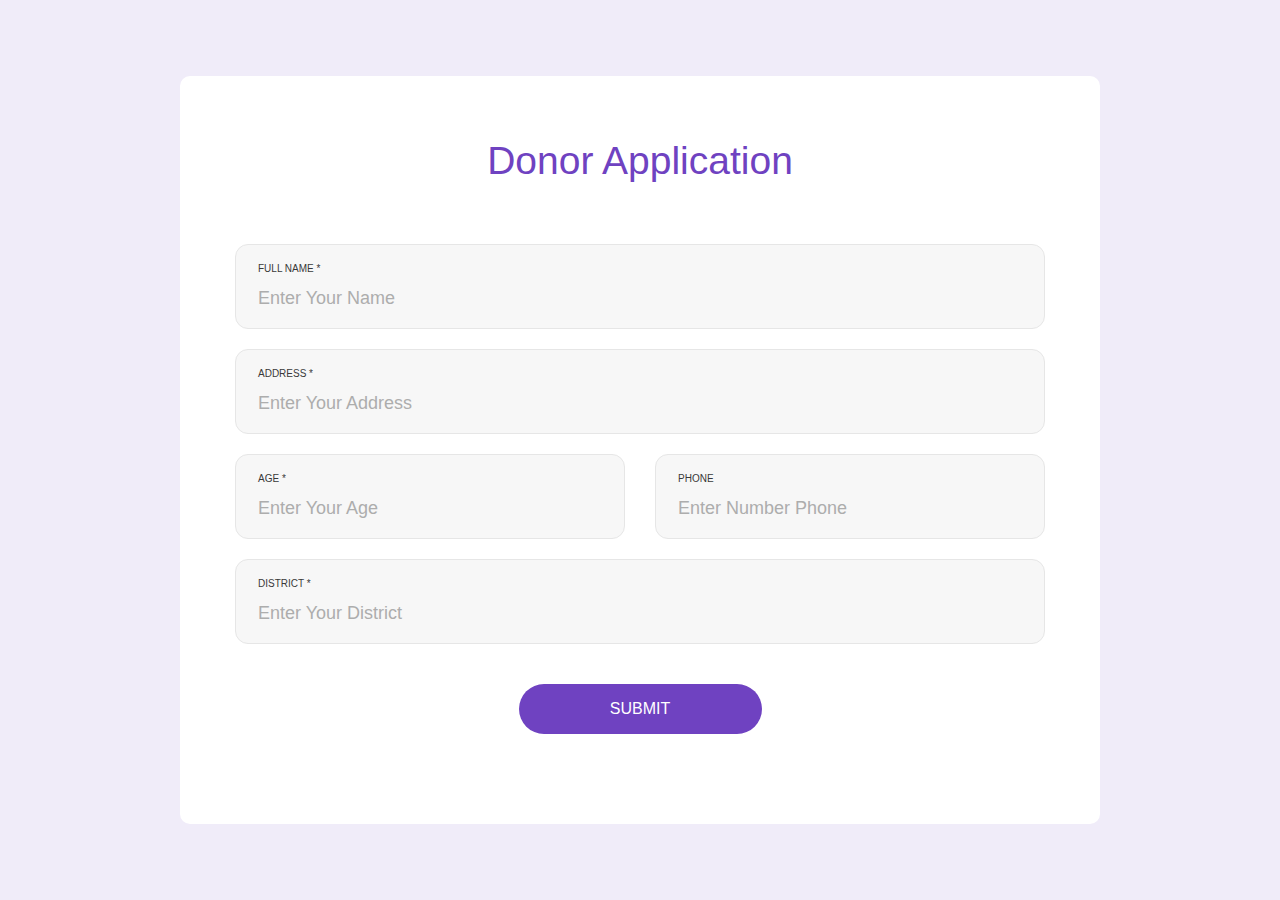
<file: DonorApplication/index.html>
<!DOCTYPE html>
<html lang="en">

<head>
	<title>Donor Application</title>
	<meta charset="UTF-8">
	<meta name="viewport" content="width=device-width, initial-scale=1">
	<link rel="stylesheet" href="https://maxcdn.bootstrapcdn.com/bootstrap/4.0.0/css/bootstrap.min.css" integrity="sha384-Gn5384xqQ1aoWXA+058RXPxPg6fy4IWvTNh0E263XmFcJlSAwiGgFAW/dAiS6JXm" crossorigin="anonymous">
	<link rel="stylesheet" type="text/css" href="css/DonorApplication.css">
</head>
<body>


	<div class="container-contact100">
		<div class="wrap-contact100">
			<form class="contact100-form validate-form">
				<span class="contact100-form-title">
					Donor Application
				</span>

				<div class="wrap-input100 validate-input bg1" data-validate="Please Type Your Name">
					<span class="label-input100">FULL NAME *</span>
					<input class="input100" type="text" name="name" placeholder="Enter Your Name">
				</div>

				<div class="wrap-input100 validate-input bg1" data-validate="Please Type Your Address">
					<span class="label-input100">Address *</span>
					<input class="input100" type="text" name="address" placeholder="Enter Your Address">
				</div>

				<div class="wrap-input100 validate-input bg1 rs1-wrap-input100" data-validate = "Enter Your Age">
					<span class="label-input100">Age *</span>
					<input class="input100" type="number" name="age" placeholder="Enter Your Age ">
				</div>

				<div class="wrap-input100 bg1 rs1-wrap-input100">
					<span class="label-input100">Phone</span>
					<input class="input100" type="text" name="phone" placeholder="Enter Number Phone">
				</div>

				<div class="wrap-input100 validate-input bg1" data-validate = "Enter Your Occupation">
					<span class="label-input100">District *</span>
					<input class="input100" type="text" name="district" placeholder="Enter Your District">
				</div>

			

				<div class="container-contact100-form-btn  rs1-wrap-input100">
					<button class="contact100-form-btn">
						<span>
							Submit
							<i class="fa fa-long-arrow-right m-l-7" aria-hidden="true"></i>
						</span>
					</button>
				</div>

			</form>
		</div>
	</div>

</body>
</html>
</file>
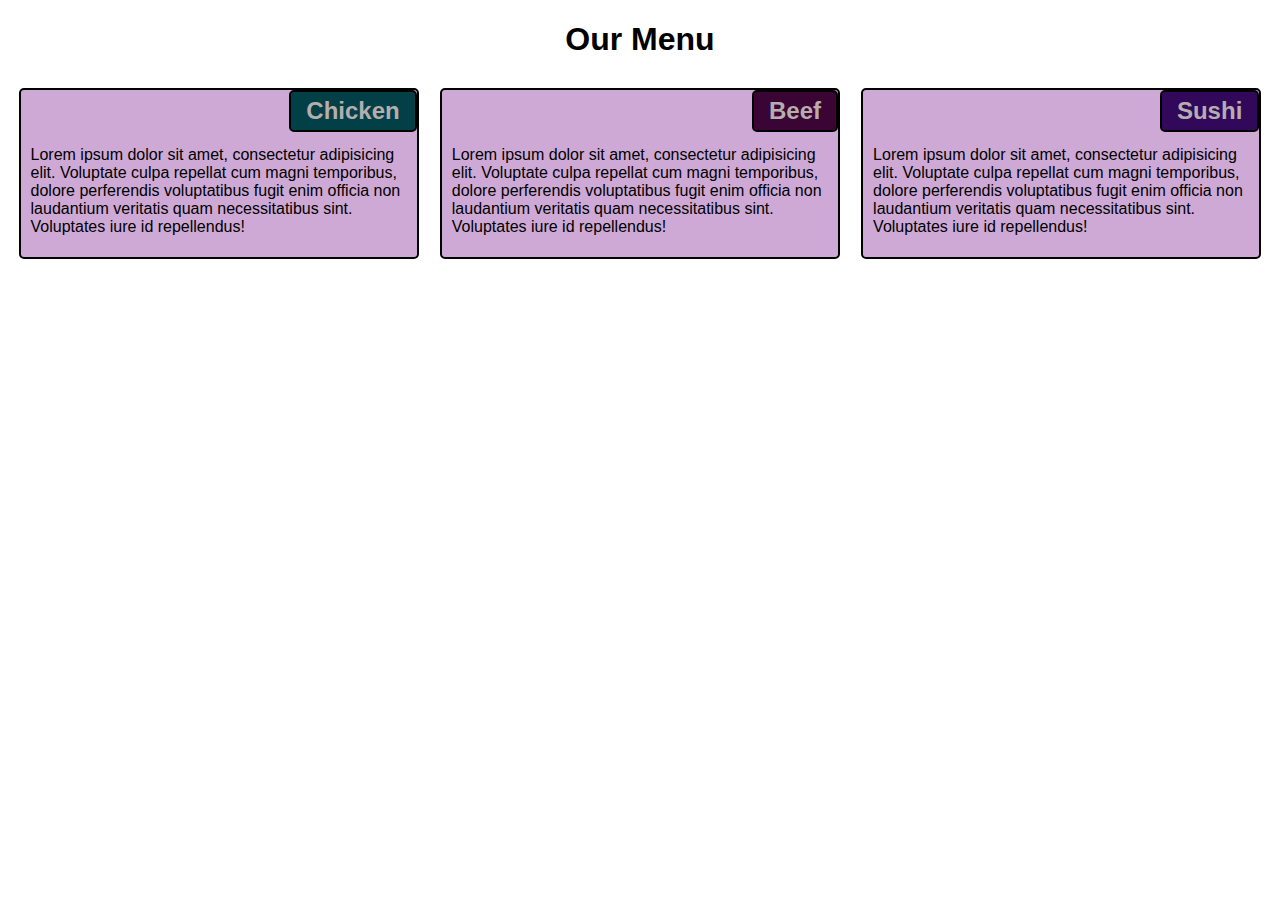
<file: module2-solution/index.html>
<!DOCTYPE html>
<html lang="en">
<head>
    <meta charset="UTF-8">
    <meta http-equiv="X-UA-Compatible" content="IE=edge">
    <meta name="viewport" content="width=device-width, initial-scale=1.0">
    <title>Assignment Solution for Module 2</title>
    <link rel="stylesheet" href="css/styles.css">
</head>
<body>

    <h1>Our Menu</h1>

    <div class="col-lg-4 col-md-1 col-sm">
        <div class="container">
            <h2 id="chicken"> Chicken</h2>
            <p>Lorem ipsum dolor sit amet, consectetur adipisicing elit. Voluptate culpa repellat cum magni temporibus, dolore perferendis voluptatibus fugit enim officia non laudantium veritatis quam necessitatibus sint. Voluptates iure id repellendus!</p>
        </div>
        
    </div> <!-- container -->
    <div class="col-lg-4 col-md-1 col-sm">
        <div class="container">
            <h2 id="beef">Beef</h2>
            <p>Lorem ipsum dolor sit amet, consectetur adipisicing elit. Voluptate culpa repellat cum magni temporibus, dolore perferendis voluptatibus fugit enim officia non laudantium veritatis quam necessitatibus sint. Voluptates iure id repellendus!</p>
        </div> <!-- container -->
    </div>
    
    <div class="col-lg-4 col-md-2 col-sm">
        <div class="container" id="cont3">
            <h2 id="sushi">Sushi</h2>
            <p>Lorem ipsum dolor sit amet, consectetur adipisicing elit. Voluptate culpa repellat cum magni temporibus, dolore perferendis voluptatibus fugit enim officia non laudantium veritatis quam necessitatibus sint. Voluptates iure id repellendus!</p>
        </div> <!-- container -->

    </div>
    
    
</body>
</html>
</file>
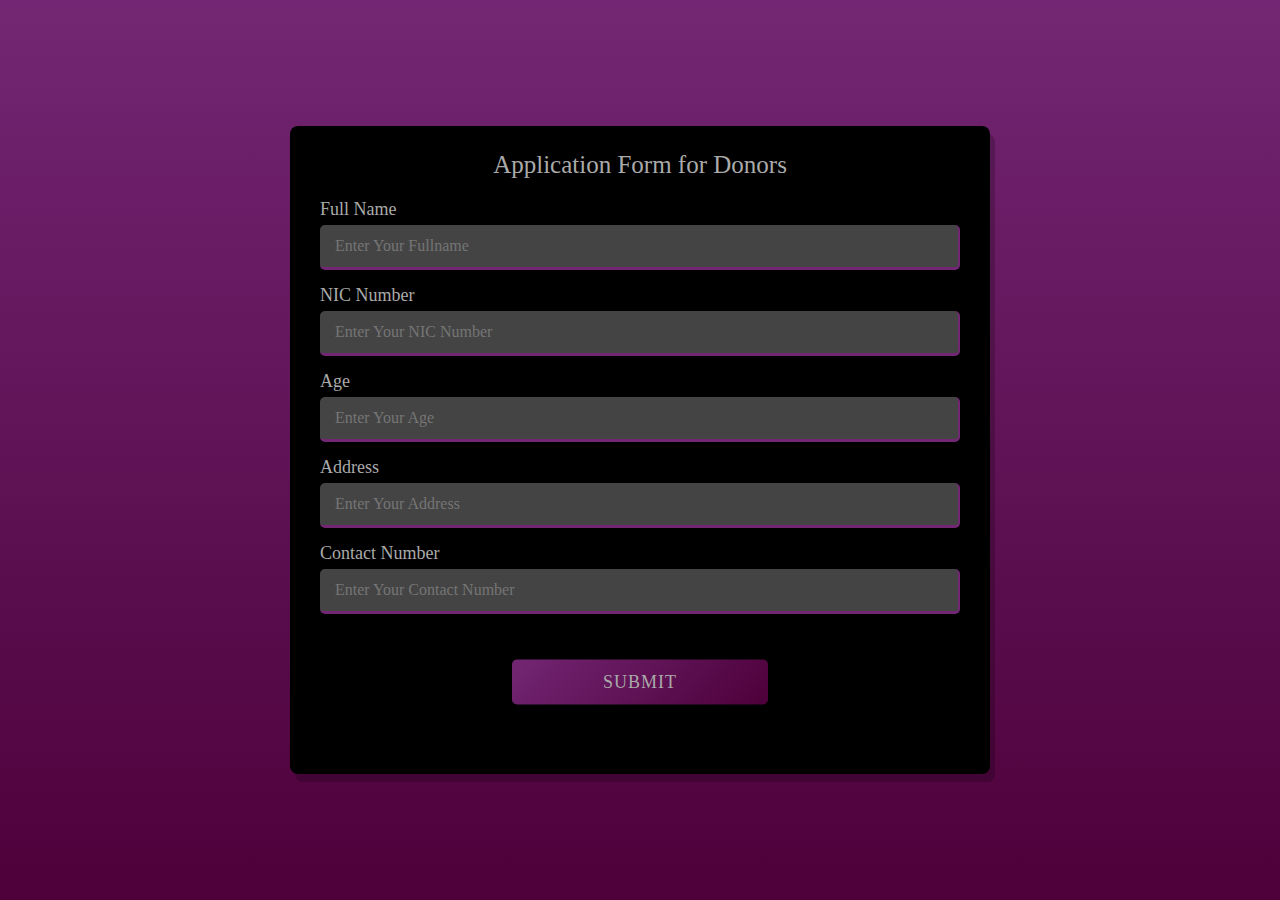
<file: site/index.html>
<!DOCTYPE html>
<html lang="en">
<head>
    <meta charset="UTF-8">
    <meta http-equiv="X-UA-Compatible" content="IE=edge">
    <meta name="viewport" content="width=device-width, initial-scale=1.0">
    <title>Application Form for Donors</title>
    <link rel="stylesheet" type="text/css" href="css/page9_c.css">
</head>
<body>
    <div class="container">
        <div class="title">Application Form for Donors</div><!-- title -->
        <form action="#">
            <div class="donor-details">
                
                <div class="input-box">
                    <span class="detail">Full Name</span>
                    <input type="text" placeholder="Enter Your Fullname" required>
                </div><!-- input-box -->

                <div class="input-box">
                    <span class="detail">NIC Number</span>
                    <input type="text" placeholder="Enter Your NIC Number" required>
                </div><!-- input-box -->

                <div class="input-box">
                    <span class="detail">Age</span>
                    <input type="number" placeholder="Enter Your Age" required>
                </div><!-- input-box -->

                <div class="input-box">
                    <span class="detail">Address</span>
                    <input type="address" placeholder="Enter Your Address" required>
                </div><!-- input-box -->

                <div class="input-box">
                    <span class="detail">Contact Number</span>
                    <input type="tel" placeholder="Enter Your Contact Number" required>
                </div><!-- input-box -->

            </div><!-- donor-details -->

            <div class="button">
                <input type="submit" value="Submit">
            </div><!-- button -->
        </form>
    
    </div><!-- container -->
</body>
</html>
</file>
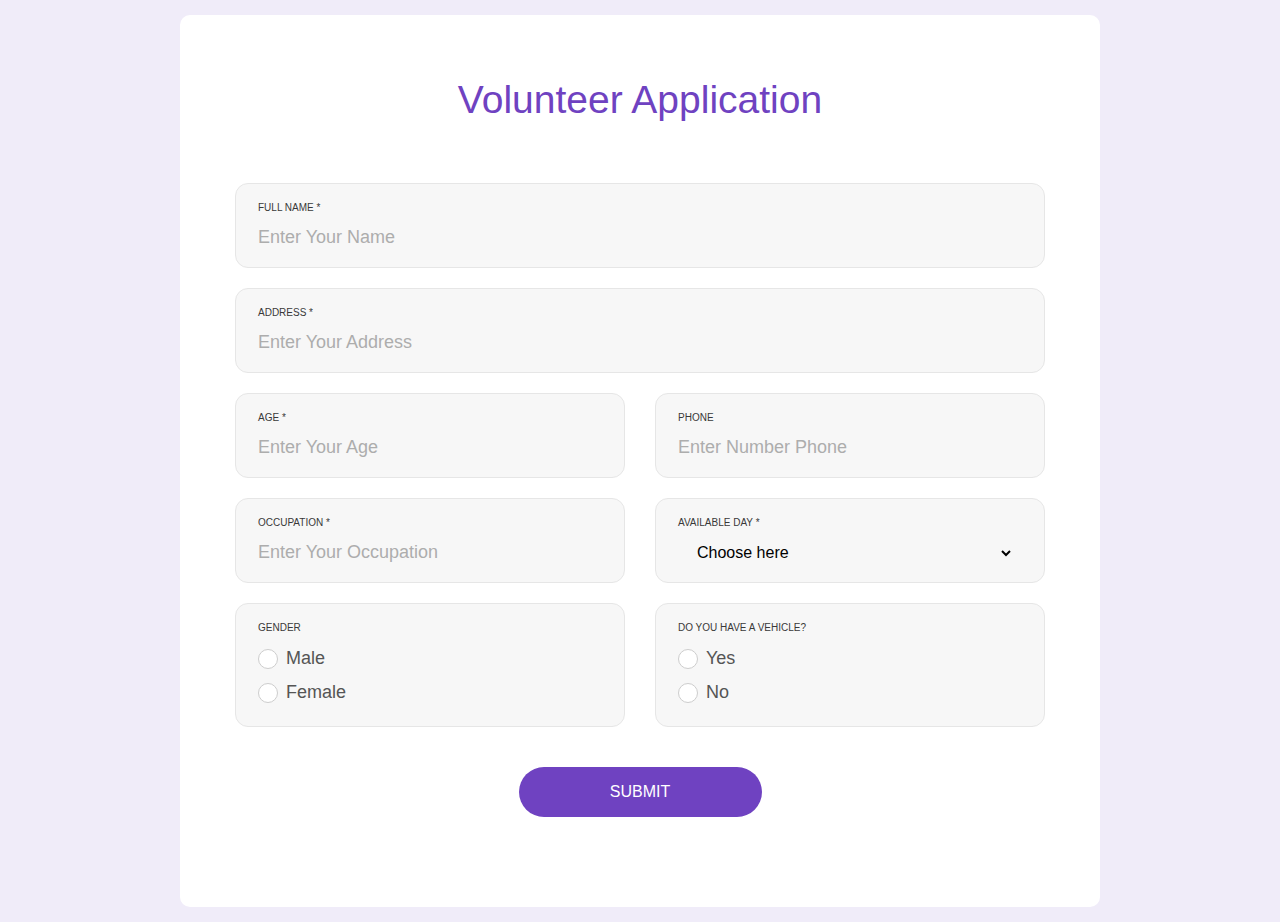
<file: VolunteerApplication/index.html>
<!DOCTYPE html>
<html lang="en">

<head>
	<title>Volunteer Application</title>
	<meta charset="UTF-8">
	<meta name="viewport" content="width=device-width, initial-scale=1">
	<link rel="stylesheet" href="https://maxcdn.bootstrapcdn.com/bootstrap/4.0.0/css/bootstrap.min.css" integrity="sha384-Gn5384xqQ1aoWXA+058RXPxPg6fy4IWvTNh0E263XmFcJlSAwiGgFAW/dAiS6JXm" crossorigin="anonymous">
	<link rel="stylesheet" type="text/css" href="css/VolunteerApplication.css">
</head>
<body>


	<div class="container-contact100">
		<div class="wrap-contact100">
			<form class="contact100-form validate-form">
				<span class="contact100-form-title">
					Volunteer Application
				</span>

				<div class="wrap-input100 validate-input bg1" data-validate="Please Type Your Name">
					<span class="label-input100">FULL NAME *</span>
					<input class="input100" type="text" name="name" placeholder="Enter Your Name">
				</div>

				<div class="wrap-input100 validate-input bg1" data-validate="Please Type Your Address">
					<span class="label-input100">Address *</span>
					<input class="input100" type="text" name="address" placeholder="Enter Your Address">
				</div>

				<div class="wrap-input100 validate-input bg1 rs1-wrap-input100" data-validate = "Enter Your Age">
					<span class="label-input100">Age *</span>
					<input class="input100" type="number" name="age" placeholder="Enter Your Age ">
				</div>

				<div class="wrap-input100 bg1 rs1-wrap-input100">
					<span class="label-input100">Phone</span>
					<input class="input100" type="text" name="phone" placeholder="Enter Number Phone">
				</div>

				<div class="wrap-input100 validate-input bg1 rs1-wrap-input100" data-validate = "Enter Your Occupation">
					<span class="label-input100">Occupation *</span>
					<input class="input100" type="text" name="age" placeholder="Enter Your Occupation">
				</div>

				<div class="wrap-input100 input100-select bg1 rs1-wrap-input100">
					<span class="label-input100">Available Day *</span>
					<div>
						<select id="day" name="availabe_day">
							<option selected disabled hidden>Choose here</option>
							<option value="sunday">Sunday</option>
							<option value="monday">Monday</option>
							<option value="tuesday">Tuesday</option>
							<option value="wednesday">Wednesday</option>
							<option value="thursday">Thursday</option>
							<option value="friday">Friday</option>
							<option value="saturday">Saturday</option>
						</select>
						<div class="dropDownSelect2"></div>
					</div>
				</div>

				<div class="wrap-input100 validate-input bg1 rs1-wrap-input100">
					<div class="wrap-contact100-form-radio" style="padding: 0">
						<span class="label-input100">Gender</span>

						<div class="contact100-form-radio m-t-15" style="padding-top: 10px;">
							<input class="input-radio100" id="radio1" type="radio" name="gender" value="male">
							<label class="label-radio100" for="radio1">
								Male
							</label>
						</div>

						<div class="contact100-form-radio">
							<input class="input-radio100" id="radio2" type="radio" name="gender" value="female">
							<label class="label-radio100" for="radio2">
								Female
							</label>
						</div>
					</div>
				</div>

				<div class="wrap-input100 validate-input bg1 rs1-wrap-input100">
					<div class="wrap-contact100-form-radio" style="padding: 0;">
						<span class="label-input100">Do you have a vehicle?</span>

						<div class="contact100-form-radio m-t-15" style="padding-top: 10px;">
							<input class="input-radio100" id="radio3" type="radio" name="have-vehicle" value="yes">
							<label class="label-radio100" for="radio3" >
								Yes
							</label>
						</div>

						<div class="contact100-form-radio">
							<input class="input-radio100" id="radio4" type="radio" name="have-vehicle" value="no">
							<label class="label-radio100" for="radio4">
								No
							</label>
						</div>
					</div>
				</div>

				<div class="container-contact100-form-btn  rs1-wrap-input100">
					<button class="contact100-form-btn">
						<span>
							Submit
							<i class="fa fa-long-arrow-right m-l-7" aria-hidden="true"></i>
						</span>
					</button>
				</div>

			</form>
		</div>
	</div>

</body>
</html>
</file>
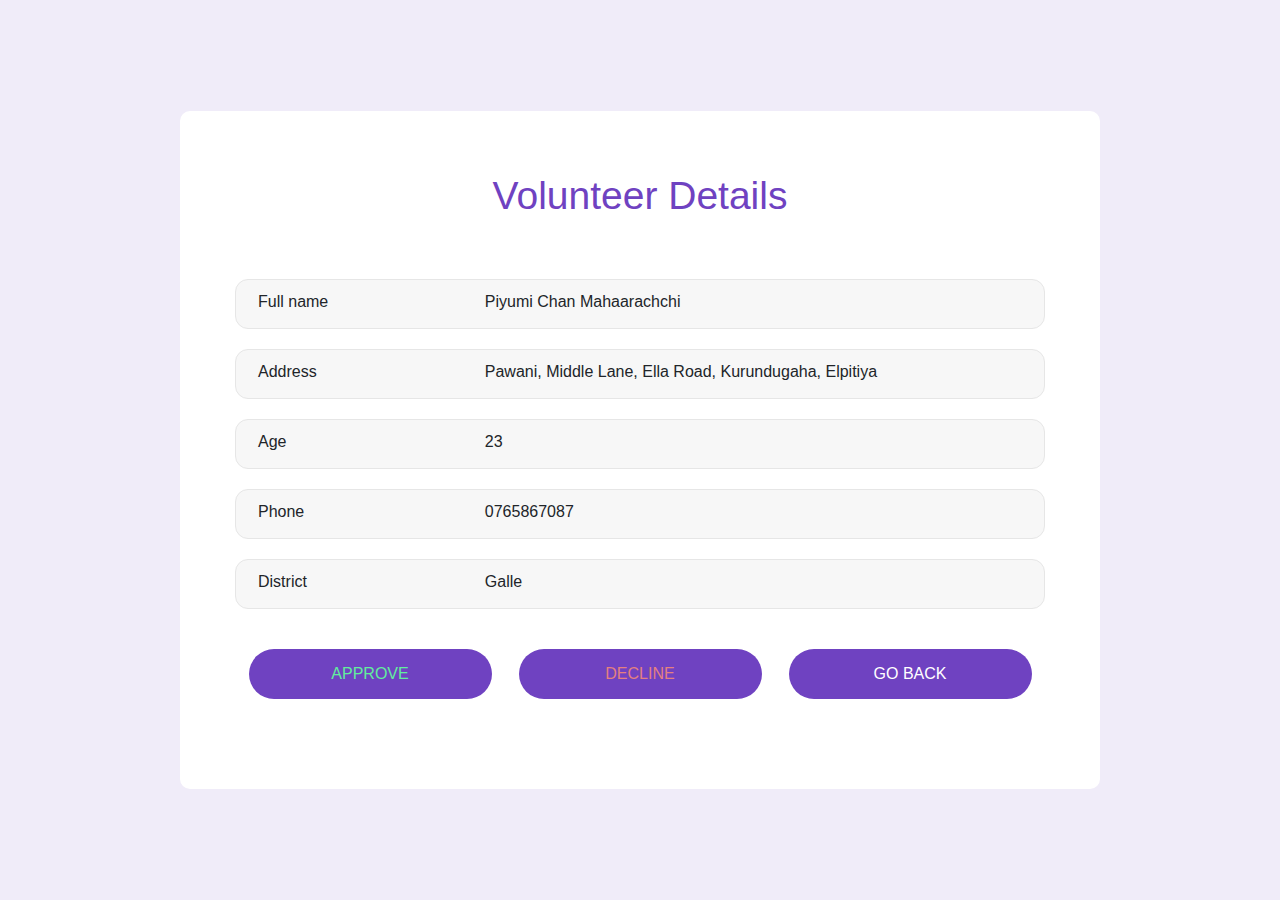
<file: VolunteerDetails/index.html>
<!DOCTYPE html>
<html lang="en">

<head>
	<title>Volunteer Details</title>
	<meta charset="UTF-8">
	<meta name="viewport" content="width=device-width, initial-scale=1">
	<link rel="stylesheet" href="https://maxcdn.bootstrapcdn.com/bootstrap/4.0.0/css/bootstrap.min.css" integrity="sha384-Gn5384xqQ1aoWXA+058RXPxPg6fy4IWvTNh0E263XmFcJlSAwiGgFAW/dAiS6JXm" crossorigin="anonymous">
	<link rel="stylesheet" type="text/css" href="css/VolunteerDetails.css">
</head>
<body>


	<div class="container-contact100">
		<div class="wrap-contact100">
			<form class="contact100-form validate-form">
				<span class="contact100-form-title">
					Volunteer Details
				</span>

				<div class="wrap-input100 bg1">
					<span class="detail">Full name</span>
					<label for="name">Piyumi Chan Mahaarachchi</label>
				</div>

				<div class="wrap-input100 bg1">
					<span class="detail">Address</span>
					<label for="address">Pawani, Middle Lane, Ella Road, Kurundugaha, Elpitiya</label>
				</div>

				<div class="wrap-input100 bg1">
					<span class="detail">Age</span>
					<label for="age">23</label>
				</div>

				<div class="wrap-input100 bg1 ">
					<span class="detail">Phone</span>
					<label for="mobile">0765867087</label>
				</div>

				<div class="wrap-input100 bg1">
					<span class="detail">District</span>
					<label for="district">Galle</label>
				</div>

			

				<div class="container-contact100-form-btn  rs1-wrap-input100">
					<button class="contact100-form-btn">
						<span style="color: rgb(98, 238, 157);">
							Approve
						</span>
					</button>
				</div>

				<div class="container-contact100-form-btn  rs1-wrap-input100">
					<button class="contact100-form-btn">
						<span style="color: rgb(228, 128, 128);">
							Decline
							
						</span>
					</button>
				</div>

				<div class="container-contact100-form-btn  rs1-wrap-input100">
					<button class="contact100-form-btn">
						<span>
							Go back
						</span>
					</button>
				</div>

			</form>
		</div>
	</div>

</body>
</html>
</file>
<file: DonorApplication/css/DonorApplication.css>
* {
	margin: 0px; 
	padding: 0px; 
	box-sizing: border-box;
    font-family: "Mulish", -apple-system, BlinkMacSystemFont, "Segoe UI", Roboto, "Helvetica Neue", Arial, "Noto Sans", sans-serif, "Apple Color Emoji", "Segoe UI Emoji", "Segoe UI Symbol", "Noto Color Emoji";
}

body, html {
	height: 100%;
    font-family: "Mulish", -apple-system, BlinkMacSystemFont, "Segoe UI", Roboto, "Helvetica Neue", Arial, "Noto Sans", sans-serif, "Apple Color Emoji", "Segoe UI Emoji", "Segoe UI Symbol", "Noto Color Emoji";
}

h1,h2,h3,h4,h5,h6 {
	margin: 0px;
}

p {
    font-family: "Mulish", -apple-system, BlinkMacSystemFont, "Segoe UI", Roboto, "Helvetica Neue", Arial, "Noto Sans", sans-serif, "Apple Color Emoji", "Segoe UI Emoji", "Segoe UI Symbol", "Noto Color Emoji";
	font-size: 14px;
	line-height: 1.7;
	color: #666666;
	margin: 0px;
}


input {
	outline: none;
	border: none;
}

input::-webkit-input-placeholder { color: #adadad;}
input:-moz-placeholder { color: #adadad;}
input::-moz-placeholder { color: #adadad;}
input:-ms-input-placeholder { color: #adadad;}


button {
	outline: none !important;
	border: none;
	background: transparent;
}

button:hover {
	cursor: pointer;
}

iframe {
	border: none !important;
}


/*---------------------------------------------*/
.container {
	max-width: 1200px;
}

.bg1 {background-color: #f7f7f7;}


.container-contact100 {
  width: 100%;  
  min-height: 100vh;
  display: -webkit-box;
  display: -webkit-flex;
  display: -moz-box;
  display: -ms-flexbox;
  display: flex;
  flex-wrap: wrap;
  justify-content: center;
  align-items: center;
  padding: 15px;
  /* background: #e6e6e6; */
  background: rgba(111, 66, 193, 0.1)
  
}

.wrap-contact100 {
  width: 920px;
  background: #fff;
  border-radius: 10px;
  overflow: hidden;
  padding: 62px 55px 90px 55px;
}


.contact100-form {
  width: 100%;
  display: -webkit-box;
  display: -webkit-flex;
  display: -moz-box;
  display: -ms-flexbox;
  display: flex;
  flex-wrap: wrap;
  justify-content: space-between;
}

.contact100-form-title {
  display: block;
  width: 100%;
  font-family: "Mulish", -apple-system, BlinkMacSystemFont, "Segoe UI", Roboto, "Helvetica Neue", Arial, "Noto Sans", sans-serif, "Apple Color Emoji", "Segoe UI Emoji", "Segoe UI Symbol", "Noto Color Emoji";
  font-size: 39px;
  /* color: #333333; */
  color: #6f42c1;
  line-height: 1.2;
  text-align: center;
  padding-bottom: 59px;
}


.wrap-input100 {
  width: 100%;
  position: relative;
  border: 1px solid #e6e6e6;
  border-radius: 13px;
  padding: 10px 30px 9px 22px;
  margin-bottom: 20px;
}

.rs1-wrap-input100 {
  width: calc((100% - 30px) / 2);
}

.label-input100 {
  font-family: "Mulish", -apple-system, BlinkMacSystemFont, "Segoe UI", Roboto, "Helvetica Neue", Arial, "Noto Sans", sans-serif, "Apple Color Emoji", "Segoe UI Emoji", "Segoe UI Symbol", "Noto Color Emoji";
  font-size: 10px;
  color: #393939;
  line-height: 1.5;
  text-transform: uppercase;
}

.input100 {
  display: block;
  width: 100%;
  background: transparent;
  font-family: "Mulish", -apple-system, BlinkMacSystemFont, "Segoe UI", Roboto, "Helvetica Neue", Arial, "Noto Sans", sans-serif, "Apple Color Emoji", "Segoe UI Emoji", "Segoe UI Symbol", "Noto Color Emoji";
  font-size: 18px;
  color: #555555;
  line-height: 1.2;
  padding-right: 15px;
}


input.input100 {
  height: 40px;
}


textarea.input100 {
  min-height: 120px;
  padding-top: 9px;
  padding-bottom: 13px;
}


.input100:focus + .focus-input100::before {
  width: 100%;
}

.has-val.input100 + .focus-input100::before {
  width: 100%;
}

.container-contact100-form-btn {
  display: -webkit-box;
  display: -webkit-flex;
  display: -moz-box;
  display: -ms-flexbox;
  display: flex;
  flex-wrap: wrap;
  justify-content: center;
  padding-top: 20px;
  width: 30%;
  margin: auto;
}

.contact100-form-btn {
  display: -webkit-box;
  display: -webkit-flex;
  display: -moz-box;
  display: -ms-flexbox;
  display: flex;
  justify-content: center;
  align-items: center;
  padding: 0 20px;
  width: 100%;
  height: 50px;
  background-color: #6f42c1;
  border-radius: 25px;

  font-family: "Mulish", -apple-system, BlinkMacSystemFont, "Segoe UI", Roboto, "Helvetica Neue", Arial, "Noto Sans", sans-serif, "Apple Color Emoji", "Segoe UI Emoji", "Segoe UI Symbol", "Noto Color Emoji";
  font-size: 16px;
  text-transform: uppercase;
  color: #fff;
  line-height: 1.2;

}

.contact100-form-btn:hover {
  background-color: #845eca;
}

@media (max-width: 768px) {
  .rs1-wrap-input100 {
    width: 100%;
  }

}

@media (max-width: 576px) {
  .wrap-contact100 {
    padding: 62px 15px 90px 15px;
  }

  .wrap-input100 {
    padding: 10px 10px 9px 10px;
  }
}

@media (max-width: 576px) {
  .wrap-contact100-form-range {
    padding: 20px 0px 57px 0px;
  }

  
}
</file>
<file: module2-solution/css/styles.css>
*{
    box-sizing: border-box; 
    font-family: -apple-system, BlinkMacSystemFont, 'Segoe UI', Roboto, Oxygen, Ubuntu, Cantarell, 'Open Sans', 'Helvetica Neue', sans-serif;
  
}


.container{
    border: 2px solid black;
    background: rgb(206, 169, 214);
    position: relative;
    width: 95%;
    margin-left: auto;
    margin-right: auto;
    margin-bottom: 20px;
    border: 2px solid black;
    border-radius: 5px;
    padding: 0;
    
    

}

#chicken{
    background: rgb(3, 63, 71);
    
}

#beef{
    background: rgb(58, 5, 53);
}

#sushi{
    background: rgb(50, 8, 90);
}
h1{
    text-align: center;
    margin-bottom: 30px;
}
h2{
    position: absolute;
    top: 0;
    right: 0;
    border: 2px solid black;
    padding: 5px 15px;
    margin: 0;
    border-radius: 5px;
    font-weight:75%;
    color: rgb(182, 174, 174);

    
    
}    

p{
    width: 100%;
    padding: 40px 10px 5px 10px;
    font-weight: 25%;
    
}

@media (min-width: 992px) {
    .col-lg-1, .col-lg-2, .col-lg-3, .col-lg-4, .col-lg-5, .col-lg-6, .col-lg-7, .col-lg-8, .col-lg-9, .col-lg-10, .col-lg-11, .col-lg-12 {
      float: left; 
      
    }
    .col-lg-1 {
      width: 8.33%;
    }
    .col-lg-2 {
      width: 16.66%;
    }
    .col-lg-3 {
      width: 25%;
    }
    .col-lg-4 {
      width: 33.33%;
    }
    .col-lg-5 {
      width: 41.66%;
    }
    .col-lg-6 {
      width: 50%;
    }
    .col-lg-7 {
      width: 58.33%;
    }
    .col-lg-8 {
      width: 66.66%;
    }
    .col-lg-9 {
      width: 74.99%;
    }
    .col-lg-10 {
      width: 83.33%;
    }
    .col-lg-11 {
      width: 91.66%;
    }
    .col-lg-12 {
      width: 100%;
    }
  }
  
  /********** Medium devices only **********/
  @media (min-width: 761px) and (max-width: 991px) {
    .col-md-1 {
        float: left;
        width: 50%;
    }

    .col-md-2 {
        float: left;
        width: 100%;
    }
    
    #cont3{
        width: 97.5%;
    }
    
    
  }


  @media (max-width: 767px) {
    .col-sm{
        float: left;
        width: 100%;
    }
  }
</file>
<file: site/css/page9_c.css>
*{
    margin: 0;
    padding: 0;
    box-sizing: border-box;
    font-family: "Roboto";
}

body{
    display: flex; 
    height: 100vh;
    justify-content: center;
    align-items: center;
    padding: 10px;
    background: linear-gradient(#732673, #4d0039);
}

.container{
    max-width: 700px;
    width: 100%;
    background: #000;
    padding: 25px 30px;
    border-radius: 8px;
    /* box-shadow: 0 6px 16px 0 rgb(0 0 0 / 20%); */
    box-shadow: 5px 8px rgb(0 0 0 / 20%);
}

.container .title{
    font-size: 25px;
    font-weight: 500;
    color: #aaa;
    text-align: center;
}

.container form .donor-details{
    display: block;
    margin: 20px 0px 12px 0; 
    /* flex-wrap: wrap; 
    justify-content: space-between; */
}

form .donor-details .input-box{
    /* width: calc(100% / 2 - 20px); */
    width: 100%;
    margin-bottom: 15px;
}

.donor-details .input-box .detail{
    color: #aaa;
    display: block;
    font-size: 18px;
    font-weight: 500;
    margin-bottom: 5px;

} 

.donor-details .input-box input{
    background-color: #444;
    height: 45px;
    width: 100%;
    outline: none;
    border-radius: 5px;
    border: 0px solid #732673;
    padding-left: 15px;
    font-size: 16px;
    border-bottom-width: 3px ;
    border-right-width: 2px;
    transition: all 0.3s ease;
    color: #fff;
}

.donor-details .input-box input:focus,
.donor-details .input-box input:valid{
    border-color: #4d0039;
}

form .button{
    height: 45px;
    margin: 45px 0;
    position: relative;
}

form .button input{
    text-transform: uppercase;
    height: 100%;
    width: 40%;
    outline: none;
    border: none;
    background: linear-gradient(135deg, #732673, #4d0039);
    color: #aaa;
    font-size: 18px;
    font-weight: 500;
    border-radius: 5px;
    letter-spacing: 1px;
    cursor: pointer;
    position: absolute;
    top: 50%;
    left: 50%;
    -ms-transform: translate(-50%, -50%);
    transform: translate(-50%, -50%);
}

form .button input:hover{
    background: linear-gradient(-135deg, #732673, #4d0039);
    color: #fff;
}
</file>
<file: VolunteerApplication/css/VolunteerApplication.css>
* {
	margin: 0px; 
	padding: 0px; 
	box-sizing: border-box;
    font-family: "Mulish", -apple-system, BlinkMacSystemFont, "Segoe UI", Roboto, "Helvetica Neue", Arial, "Noto Sans", sans-serif, "Apple Color Emoji", "Segoe UI Emoji", "Segoe UI Symbol", "Noto Color Emoji";
}

body, html {
	height: 100%;
    font-family: "Mulish", -apple-system, BlinkMacSystemFont, "Segoe UI", Roboto, "Helvetica Neue", Arial, "Noto Sans", sans-serif, "Apple Color Emoji", "Segoe UI Emoji", "Segoe UI Symbol", "Noto Color Emoji";
}

h1,h2,h3,h4,h5,h6 {
	margin: 0px;
}

p {
    font-family: "Mulish", -apple-system, BlinkMacSystemFont, "Segoe UI", Roboto, "Helvetica Neue", Arial, "Noto Sans", sans-serif, "Apple Color Emoji", "Segoe UI Emoji", "Segoe UI Symbol", "Noto Color Emoji";
	font-size: 14px;
	line-height: 1.7;
	color: #666666;
	margin: 0px;
}


input {
	outline: none;
	border: none;
}

input::-webkit-input-placeholder { color: #adadad;}
input:-moz-placeholder { color: #adadad;}
input::-moz-placeholder { color: #adadad;}
input:-ms-input-placeholder { color: #adadad;}


button {
	outline: none !important;
	border: none;
	background: transparent;
}

button:hover {
	cursor: pointer;
}

iframe {
	border: none !important;
}


/*---------------------------------------------*/
.container {
	max-width: 1200px;
}

.bg1 {background-color: #f7f7f7;}


.container-contact100 {
  width: 100%;  
  min-height: 100vh;
  display: -webkit-box;
  display: -webkit-flex;
  display: -moz-box;
  display: -ms-flexbox;
  display: flex;
  flex-wrap: wrap;
  justify-content: center;
  align-items: center;
  padding: 15px;
  /* background: #e6e6e6; */
  background: rgba(111, 66, 193, 0.1)
  
}

.wrap-contact100 {
  width: 920px;
  background: #fff;
  border-radius: 10px;
  overflow: hidden;
  padding: 62px 55px 90px 55px;
}


.contact100-form {
  width: 100%;
  display: -webkit-box;
  display: -webkit-flex;
  display: -moz-box;
  display: -ms-flexbox;
  display: flex;
  flex-wrap: wrap;
  justify-content: space-between;
}

.contact100-form-title {
  display: block;
  width: 100%;
  font-family: "Mulish", -apple-system, BlinkMacSystemFont, "Segoe UI", Roboto, "Helvetica Neue", Arial, "Noto Sans", sans-serif, "Apple Color Emoji", "Segoe UI Emoji", "Segoe UI Symbol", "Noto Color Emoji";
  font-size: 39px;
  /* color: #333333; */
  color: #6f42c1;
  line-height: 1.2;
  text-align: center;
  padding-bottom: 59px;
}


.wrap-input100 {
  width: 100%;
  position: relative;
  border: 1px solid #e6e6e6;
  border-radius: 13px;
  padding: 10px 30px 9px 22px;
  margin-bottom: 20px;
}

.rs1-wrap-input100 {
  width: calc((100% - 30px) / 2);
}

.label-input100 {
  font-family: "Mulish", -apple-system, BlinkMacSystemFont, "Segoe UI", Roboto, "Helvetica Neue", Arial, "Noto Sans", sans-serif, "Apple Color Emoji", "Segoe UI Emoji", "Segoe UI Symbol", "Noto Color Emoji";
  font-size: 10px;
  color: #393939;
  line-height: 1.5;
  text-transform: uppercase;
}

.input100 {
  display: block;
  width: 100%;
  background: transparent;
  font-family: "Mulish", -apple-system, BlinkMacSystemFont, "Segoe UI", Roboto, "Helvetica Neue", Arial, "Noto Sans", sans-serif, "Apple Color Emoji", "Segoe UI Emoji", "Segoe UI Symbol", "Noto Color Emoji";
  font-size: 18px;
  color: #555555;
  line-height: 1.2;
  padding-right: 15px;
}


input.input100 {
  height: 40px;
}


textarea.input100 {
  min-height: 120px;
  padding-top: 9px;
  padding-bottom: 13px;
}


.input100:focus + .focus-input100::before {
  width: 100%;
}

.has-val.input100 + .focus-input100::before {
  width: 100%;
}

.container-contact100-form-btn {
  display: -webkit-box;
  display: -webkit-flex;
  display: -moz-box;
  display: -ms-flexbox;
  display: flex;
  flex-wrap: wrap;
  justify-content: center;
  padding-top: 20px;
  width: 30%;
  margin: auto;
}

.contact100-form-btn {
  display: -webkit-box;
  display: -webkit-flex;
  display: -moz-box;
  display: -ms-flexbox;
  display: flex;
  justify-content: center;
  align-items: center;
  padding: 0 20px;
  width: 100%;
  height: 50px;
  background-color: #6f42c1;
  border-radius: 25px;

  font-family: "Mulish", -apple-system, BlinkMacSystemFont, "Segoe UI", Roboto, "Helvetica Neue", Arial, "Noto Sans", sans-serif, "Apple Color Emoji", "Segoe UI Emoji", "Segoe UI Symbol", "Noto Color Emoji";
  font-size: 16px;
  text-transform: uppercase;
  color: #fff;
  line-height: 1.2;

}

.contact100-form-btn:hover {
  background-color: #845eca;
}

@media (max-width: 768px) {
  .rs1-wrap-input100 {
    width: 100%;
  }

}

@media (max-width: 576px) {
  .wrap-contact100 {
    padding: 62px 15px 90px 15px;
  }

  .wrap-input100 {
    padding: 10px 10px 9px 10px;
  }
}

.wrap-contact100-form-radio {
  width: 100%;
  padding: 15px 25px 0 25px;
}

.contact100-form-radio {
  padding-bottom: 5px;
}

.input-radio100 {
  display: none;
}

.label-radio100 {
  display: block;
  position: relative;
  padding-left: 28px;
  cursor: pointer;
  font-family: "Mulish", -apple-system, BlinkMacSystemFont, "Segoe UI", Roboto, "Helvetica Neue", Arial, "Noto Sans", sans-serif, "Apple Color Emoji", "Segoe UI Emoji", "Segoe UI Symbol", "Noto Color Emoji";
  font-size: 18px;
  color: #555555;
  line-height: 1.2;
}

.label-radio100::before {
  content: "";
  display: block;
  position: absolute;
  width: 20px;
  height: 20px;
  border-radius: 50%;
  border: 1px solid #cdcdcd;
  background: #fff;
  left: 0;
  top: 50%;
  -webkit-transform: translateY(-50%);
  -moz-transform: translateY(-50%);
  -ms-transform: translateY(-50%);
  -o-transform: translateY(-50%);
  transform: translateY(-50%);
}

.label-radio100::after {
  content: "";
  display: block;
  position: absolute;
  width: 20px;
  height: 20px;
  border-radius: 50%;
  border: 6px solid transparent;
  background: #6f42c1;
  -moz-background-clip: padding;     
  -webkit-background-clip: padding;  
  background-clip: padding-box; 
  left: 0;
  top: 50%;
  -webkit-transform: translateY(-50%);
  -moz-transform: translateY(-50%);
  -ms-transform: translateY(-50%);
  -o-transform: translateY(-50%);
  transform: translateY(-50%);
  display: none;

}

.input-radio100:checked + .label-radio100::after {
  display: block;
}

@media (max-width: 576px) {
  .wrap-contact100-form-range {
    padding: 20px 0px 57px 0px;
  }

  .wrap-contact100-form-radio {
    padding: 15px 0px 0 0px;
  }
}

#day{
  height: 40px;
  width: 100%;
  background: none;
  outline: none;
  border:none;
  padding-left: 15px;
}
</file>
<file: VolunteerDetails/css/VolunteerDetails.css>
* {
	margin: 0px; 
	padding: 0px; 
	box-sizing: border-box;
    font-family: "Mulish", -apple-system, BlinkMacSystemFont, "Segoe UI", Roboto, "Helvetica Neue", Arial, "Noto Sans", sans-serif, "Apple Color Emoji", "Segoe UI Emoji", "Segoe UI Symbol", "Noto Color Emoji";
}

body, html {
	height: 100%;
    font-family: "Mulish", -apple-system, BlinkMacSystemFont, "Segoe UI", Roboto, "Helvetica Neue", Arial, "Noto Sans", sans-serif, "Apple Color Emoji", "Segoe UI Emoji", "Segoe UI Symbol", "Noto Color Emoji";
}

h1,h2,h3,h4,h5,h6 {
	margin: 0px;
}

p {
    font-family: "Mulish", -apple-system, BlinkMacSystemFont, "Segoe UI", Roboto, "Helvetica Neue", Arial, "Noto Sans", sans-serif, "Apple Color Emoji", "Segoe UI Emoji", "Segoe UI Symbol", "Noto Color Emoji";
	font-size: 14px;
	line-height: 1.7;
	color: #666666;
	margin: 0px;
}


input {
	outline: none;
	border: none;
}

input::-webkit-input-placeholder { color: #adadad;}
input:-moz-placeholder { color: #adadad;}
input::-moz-placeholder { color: #adadad;}
input:-ms-input-placeholder { color: #adadad;}


button {
	outline: none !important;
	border: none;
	background: transparent;
}

button:hover {
	cursor: pointer;
}

iframe {
	border: none !important;
}


/*---------------------------------------------*/
.container {
	max-width: 1200px;
}

.bg1 {background-color: #f7f7f7;}


.container-contact100 {
  width: 100%;  
  min-height: 100vh;
  display: -webkit-box;
  display: -webkit-flex;
  display: -moz-box;
  display: -ms-flexbox;
  display: flex;
  flex-wrap: wrap;
  justify-content: center;
  align-items: center;
  padding: 15px;
  /* background: #e6e6e6; */
  background: rgba(111, 66, 193, 0.1)
  
}

.wrap-contact100 {
  width: 920px;
  background: #fff;
  border-radius: 10px;
  overflow: hidden;
  padding: 62px 55px 90px 55px;
}


.contact100-form {
  width: 100%;
  display: -webkit-box;
  display: -webkit-flex;
  display: -moz-box;
  display: -ms-flexbox;
  display: flex;
  flex-wrap: wrap;
  justify-content: space-between;
}

.contact100-form-title {
  display: block;
  width: 100%;
  font-family: "Mulish", -apple-system, BlinkMacSystemFont, "Segoe UI", Roboto, "Helvetica Neue", Arial, "Noto Sans", sans-serif, "Apple Color Emoji", "Segoe UI Emoji", "Segoe UI Symbol", "Noto Color Emoji";
  font-size: 39px;
  /* color: #333333; */
  color: #6f42c1;
  line-height: 1.2;
  text-align: center;
  padding-bottom: 59px;
}


.wrap-input100 {
  width: 100%;
  position: relative;
  border: 1px solid #e6e6e6;
  border-radius: 13px;
  padding: 10px 30px 9px 22px;
  margin-bottom: 20px;
}

.rs1-wrap-input100 {
  width: calc((100% - 30px) / 2);
}

.label-input100 {
  width: 50px;
  font-family: "Mulish", -apple-system, BlinkMacSystemFont, "Segoe UI", Roboto, "Helvetica Neue", Arial, "Noto Sans", sans-serif, "Apple Color Emoji", "Segoe UI Emoji", "Segoe UI Symbol", "Noto Color Emoji";
  font-size: 10px;
  color: #393939;
  line-height: 1.5;
  text-transform: uppercase;
}

.input100 {
  display: block;
  width: 100%;
  background: transparent;
  font-family: "Mulish", -apple-system, BlinkMacSystemFont, "Segoe UI", Roboto, "Helvetica Neue", Arial, "Noto Sans", sans-serif, "Apple Color Emoji", "Segoe UI Emoji", "Segoe UI Symbol", "Noto Color Emoji";
  font-size: 18px;
  color: #555555;
  line-height: 1.2;
  padding-right: 15px;
}


input.input100 {
  height: 40px;
}


textarea.input100 {
  min-height: 120px;
  padding-top: 9px;
  padding-bottom: 13px;
}


.input100:focus + .focus-input100::before {
  width: 100%;
}

.has-val.input100 + .focus-input100::before {
  width: 100%;
}

.container-contact100-form-btn {
  display: -webkit-box;
  display: -webkit-flex;
  display: -moz-box;
  display: -ms-flexbox;
  display: flex;
  flex-wrap: wrap;
  justify-content: center;
  padding-top: 20px;
  width: 30%;
  margin: auto;
}

.contact100-form-btn {
  display: -webkit-box;
  display: -webkit-flex;
  display: -moz-box;
  display: -ms-flexbox;
  display: flex;
  justify-content: center;
  align-items: center;
  padding: 0 20px;
  width: 100%;
  height: 50px;
  background-color: #6f42c1;
  border-radius: 25px;

  font-family: "Mulish", -apple-system, BlinkMacSystemFont, "Segoe UI", Roboto, "Helvetica Neue", Arial, "Noto Sans", sans-serif, "Apple Color Emoji", "Segoe UI Emoji", "Segoe UI Symbol", "Noto Color Emoji";
  font-size: 16px;
  text-transform: uppercase;
  color: #fff;
  line-height: 1.2;

}

.contact100-form-btn:hover {
  background-color: #845eca;
}

@media (max-width: 768px) {
  .rs1-wrap-input100 {
    width: 100%;
  }

}

@media (max-width: 576px) {
  .wrap-contact100 {
    padding: 62px 15px 90px 15px;
  }

  .wrap-input100 {
    padding: 10px 10px 9px 10px;
  }
}

@media (max-width: 576px) {
  .wrap-contact100-form-range {
    padding: 20px 0px 57px 0px;
  }

  
}

.detail{
  float: left;
  display: inline;
  font-size: 16px;
  font-weight: 500;
  margin-bottom: 5px;
  width: 30%;
}

label{
  text-align: left;
  width: 70%;
  margin: 0%;
  
    
 

}
</file>
